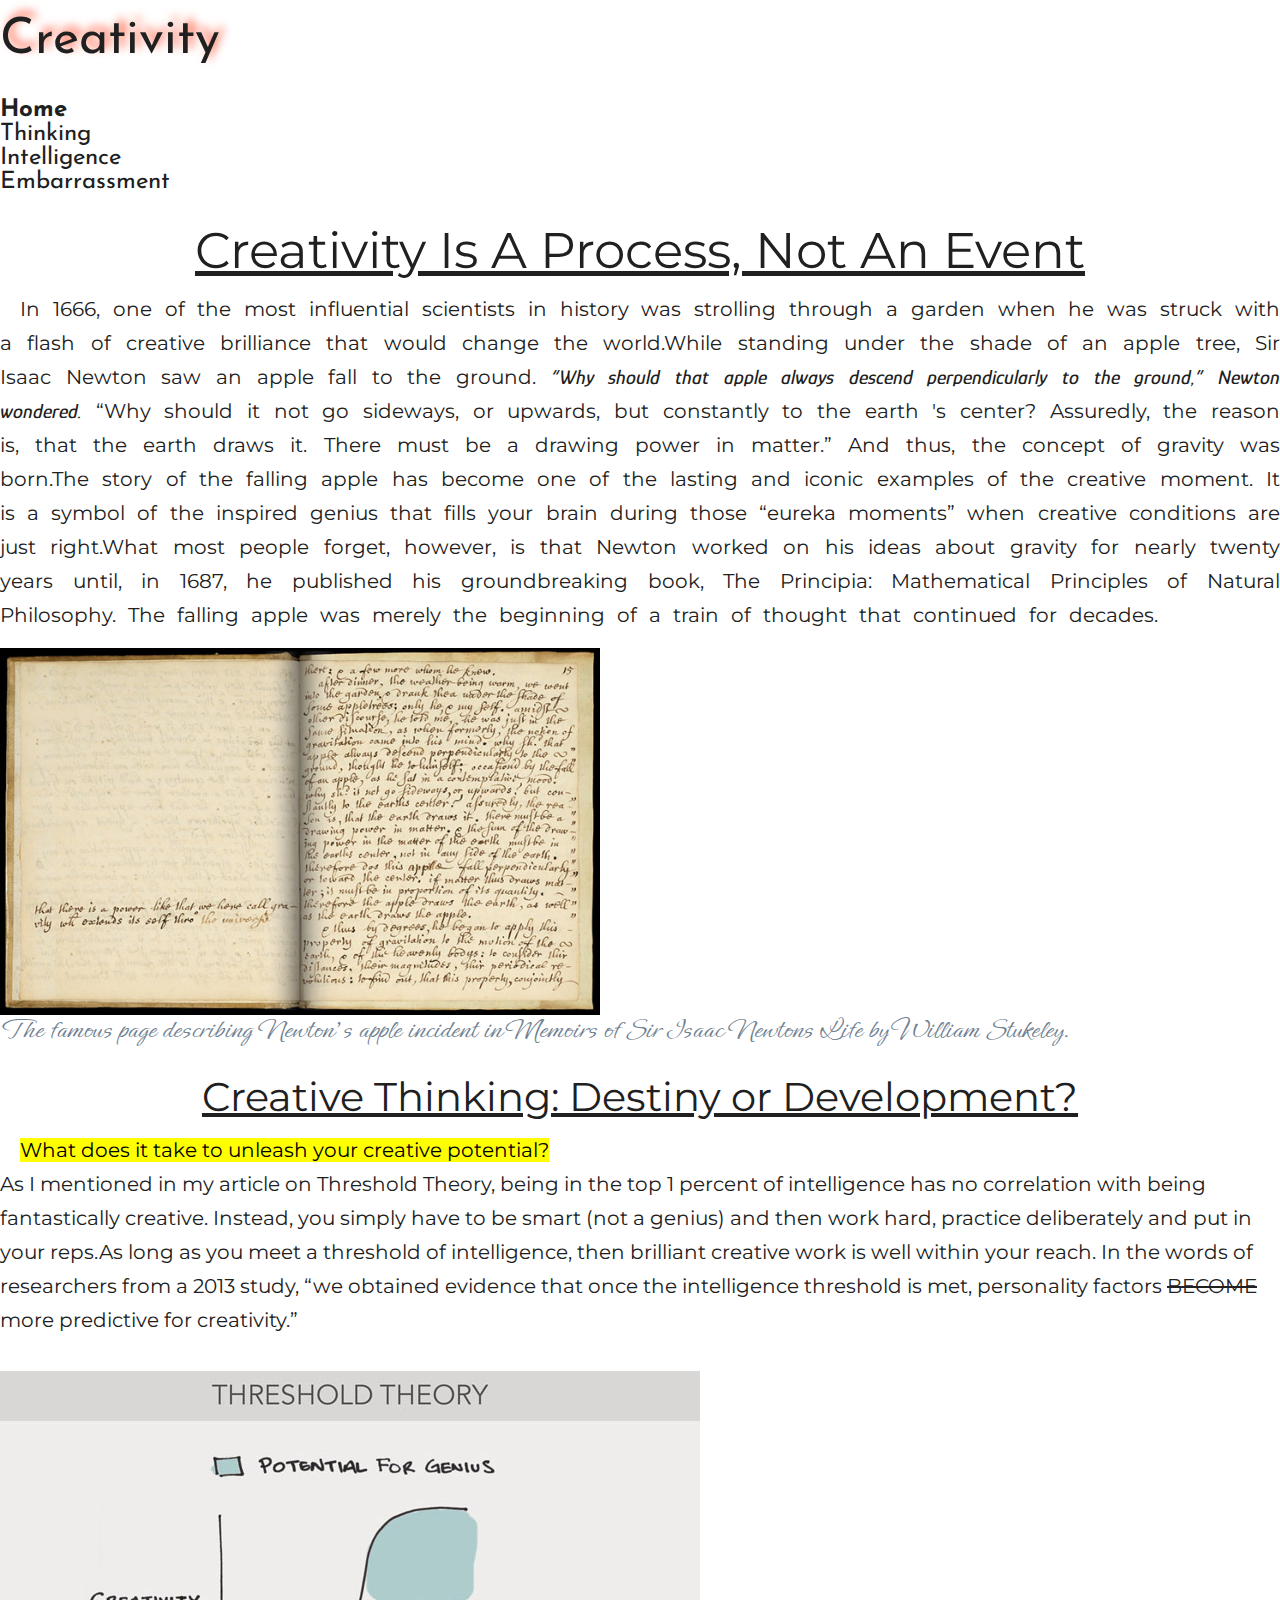
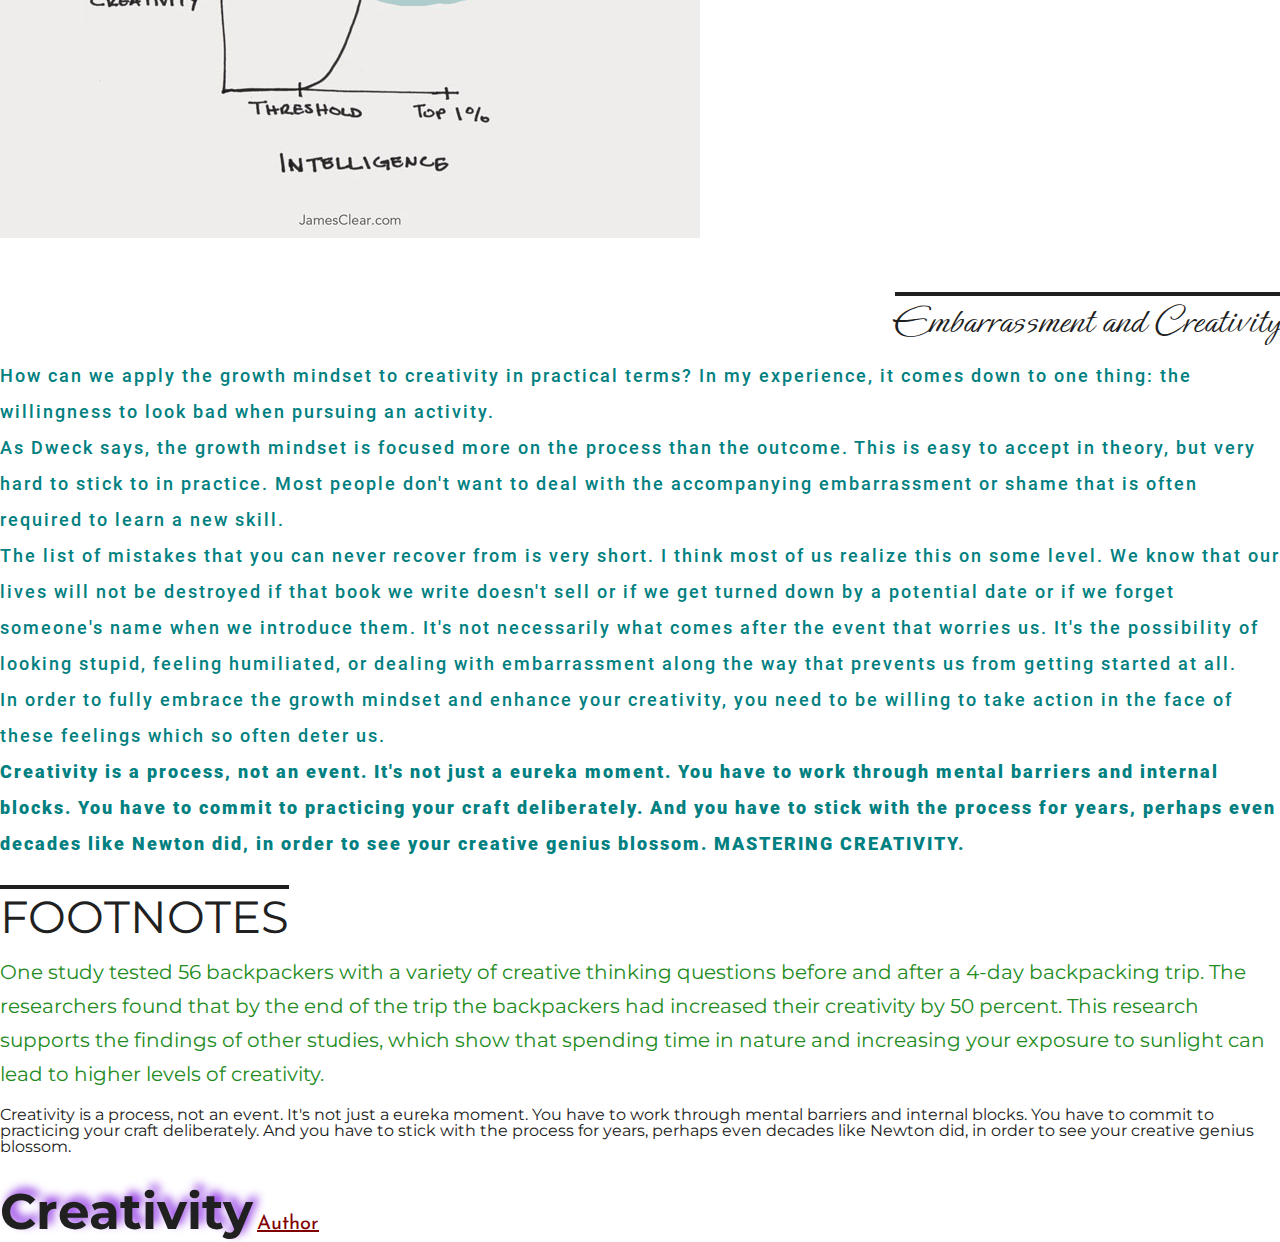
<file: index.html>
<!DOCTYPE html>
<html lang="en">
<head>
	<meta charset="UTF-8">
	<meta name="viewport" content="width=device-width, initial-scale=1.0">
	<link rel="stylesheet" href="css/style.css">
	<link rel="preconnect" href="https://fonts.googleapis.com">
	<link rel="preconnect" href="https://fonts.gstatic.com" crossorigin>
	<link href="https://fonts.googleapis.com/css2?family=Josefin+Sans:wght@300&display=swap" rel="stylesheet">
	<link href="https://fonts.googleapis.com/css?family=Montserrat:regular" rel="stylesheet" />
	<title>lesson-css</title>
</head>
<body>
	<header class="header">
		<br>
		<a href="index.html" class="logo">Creativity</a>
		<br>
		<br>
		<br>
		<nav class="menu">
			<ul class="list">
				<li class="item">
					<a href="#" class="link active">Home</a>
				</li>
				<li class="item">
					<a href="#" class="link">Thinking</a>
				</li>
				<li class="item">
					<a href="#" class="link">Intelligence</a>
				</li>
				<li class="item">
					<a href="#" class="link">Embarrassment</a>
				</li>
			</ul>
		</nav>
		<br>
		<br>
	</header>
	<main class="page">
		<div class="page-thinking">
			<h1 class="thinking-title">Creativity Is a Process, Not an Event</h1>
			<br>
			<p class="thinking-text">In 1666, one of the most influential scientists in history was strolling through a garden when he was struck with a flash of creative brilliance that would change the world.While standing under the shade of an apple tree, Sir Isaac Newton saw an apple fall to the ground. <span class="style">“Why should that apple always descend perpendicularly to the ground,” Newton wondered.</span> “Why should it not go sideways, or upwards, but constantly to the earth 's center? Assuredly, the reason is, that the earth draws it. There must be a drawing power in matter.”
			And thus, the concept of gravity was born.The story of the falling apple has become one of the lasting and iconic examples of the creative moment. It is a symbol of the inspired genius that fills your brain during those “eureka moments” when creative conditions are just right.What most people forget, however, is that Newton worked on his ideas about gravity for nearly twenty years until, in 1687, he published his groundbreaking book, The Principia: Mathematical Principles of Natural Philosophy. The falling apple was merely the beginning of a train of thought that continued for decades.</p>
			<br>
			<img width='600' class="thinking-image" src="img/memoirs-of-sir-isaac-newtons-life-by-william-stukeley.jpg" alt="image of Newton's book">
			<p class="subtitle">The famous page describing Newton's apple incident in Memoirs of Sir Isaac Newtons Life by William Stukeley.</p>
		</div>
		<br>
		<br>
		<div class="page-intelligence">
			<h2>Creative Thinking: Destiny or Development?</h2>
			<br>
			<p class="intelligence-text">
				<mark>What does it take to unleash your creative potential?</mark> <br> As I mentioned in my article on Threshold Theory, being in the top 1 percent of intelligence has no correlation with being fantastically creative. Instead, you simply have to be smart (not a genius) and then work hard, practice deliberately and put in your reps.As long as you meet a threshold of intelligence, then brilliant creative work is well within your reach. In the words of researchers from a 2013 study, “we obtained evidence that once the intelligence threshold is met, personality factors <span class="line">become</span> more predictive for creativity.”
				<br>
				<br>
				<img src="img/threshold-theory.jpg" alt="image: threshold theory ">
			</p>
		</div>
		<br>
		<br>
		<div class="page-embarrassment">
			<br>
			<br>
			<h3>Embarrassment and Creativity</h3>
			<br>
			<p>
				How can we apply the growth mindset to creativity in practical terms? In my experience, it comes down to one thing: the willingness to look bad when pursuing an activity. <br>As Dweck says, the growth mindset is focused more on the process than the outcome. This is easy to accept in theory, but very hard to stick to in practice. Most people don't want to deal with the accompanying embarrassment or shame that is often required to learn a new skill. <br>The list of mistakes that you can never recover from is very short. I think most of us realize this on some level. We know that our lives will not be destroyed if that book we write doesn't sell or if we get turned down by a potential date or if we forget someone's name when we introduce them. It's not necessarily what comes after the event that worries us. It's the possibility of looking stupid, feeling humiliated, or dealing with embarrassment along the way that prevents us from getting started at all. <br>In order to fully embrace the growth mindset and enhance your creativity, you need to be willing to take action in the face of these feelings which so often deter us.
			</p>
			<p id="process">
				Creativity is a process, not an event. It's not just a eureka moment. You have to work through mental barriers and internal blocks. You have to commit to practicing your craft deliberately. And you have to stick with the process for years, perhaps even decades like Newton did, in order to see your creative genius blossom. <span class="stick">Mastering Creativity.</span>
			</p>
		</div>
		<br>
		<br>
		<div class="page-memory">
			<h2 >FOOTNOTES</h2>
			<br>
			<p>
				One study tested 56 backpackers with a variety of creative thinking questions before and after a 4-day backpacking trip. The researchers found that by the end of the trip the backpackers had increased their creativity by 50 percent. This research supports the findings of other studies, which show that spending time in nature and increasing your exposure to sunlight can lead to higher levels of creativity.
			</p>
			<br>
			<div class="memory-body">
				<p>Creativity is a process, not an event. It's not just a eureka moment. You have to work through mental barriers and internal blocks. You have to commit to practicing your craft deliberately. And you have to stick with the process for years, perhaps even decades like Newton did, in order to see your creative genius blossom.</p>
			</div>
		</div>
		<br>
		<br>
	</main>
	<footer class="footer">
		<a href="index.html" class="logo footer-logo">Creativity</a>
		<a class="author" href="https://shrift.pro/shrift/ephesis_regular" target="_blank">Author</a>
	</footer>
</body>
</html>
</file>
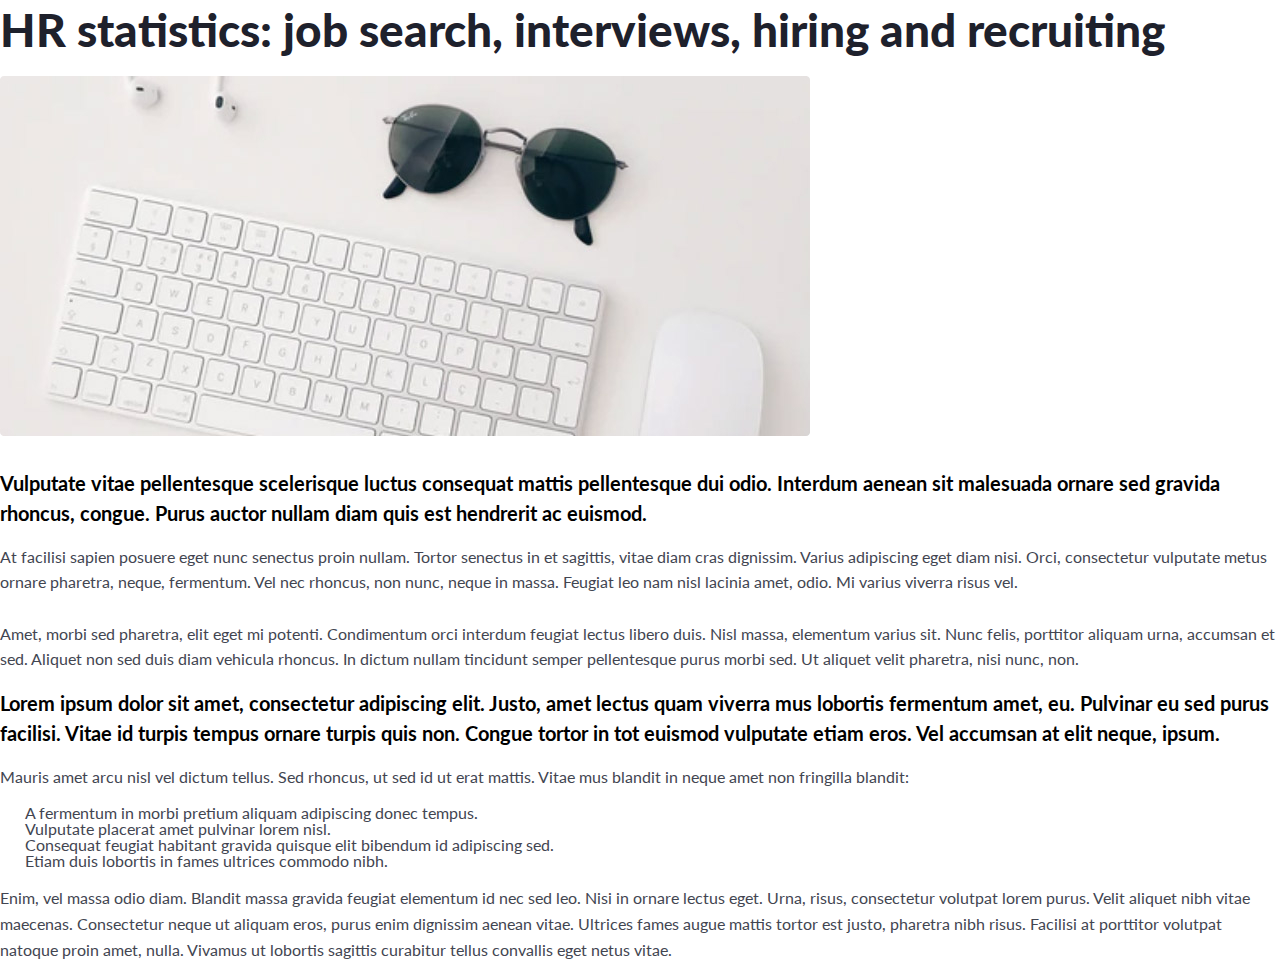
<file: blog.html>
<!DOCTYPE html>
<html lang="en">
<head>
	<meta charset="UTF-8">
	<meta name="viewport" content="width=device-width, initial-scale=1.0">
	<title>Blog</title>
	<link rel="stylesheet" href="css/blog.css">
</head>
<body>
	<div class="article">
		<h1 class="article-title">HR statistics: job search,  interviews, hiring and recruiting</h1>
		<br>
		<img src="img/content.jpg" alt="image: content" class="article-image">
		<br>
		<br>
		<br>
		<p class="article-text-bold">Vulputate vitae pellentesque scelerisque luctus consequat mattis pellentesque dui odio. Interdum aenean sit malesuada ornare sed gravida rhoncus, congue. Purus auctor nullam diam quis est hendrerit ac euismod. </p>
		<br>
		<p class="article-text">At facilisi sapien posuere eget nunc senectus proin nullam. Tortor senectus in et sagittis, vitae diam cras dignissim. Varius adipiscing eget diam nisi. Orci, consectetur vulputate metus ornare pharetra, neque, fermentum. Vel nec rhoncus, non nunc, neque in massa. Feugiat leo nam nisl lacinia amet, odio. Mi varius viverra risus vel.
		<br>
		<br>
		Amet, morbi sed pharetra, elit eget mi potenti. Condimentum orci interdum feugiat lectus libero duis. Nisl massa, elementum varius sit. Nunc felis, porttitor aliquam urna, accumsan et sed. Aliquet non sed duis diam vehicula rhoncus. In dictum nullam tincidunt semper pellentesque purus morbi sed. Ut aliquet velit pharetra, nisi nunc, non.</p>
		<br>
		<p class="article-text-bold">Lorem ipsum dolor sit amet, consectetur adipiscing elit. Justo, amet lectus quam viverra mus lobortis fermentum amet, eu. Pulvinar eu sed purus  facilisi. Vitae id turpis tempus ornare turpis quis non. Congue tortor in tot euismod vulputate etiam eros. Vel accumsan at elit neque, ipsum. </p>
		<br>
		<p class="article-text">
			Mauris amet arcu nisl vel dictum tellus. Sed rhoncus, ut sed id ut erat mattis. Vitae mus blandit in neque amet non fringilla blandit:
		</p>
		<br>
		<ul class="article-list">
			<li class="article-item">
				A fermentum in morbi pretium aliquam adipiscing donec tempus.
			</li>
			<li class="article-item">
				Vulputate placerat amet pulvinar lorem nisl.
			</li>
			<li class="article-item">
				Consequat feugiat habitant gravida quisque elit bibendum id adipiscing sed.
			</li>
			<li class="article-item">
				Etiam duis lobortis in fames ultrices commodo nibh.
			</li>
		</ul>
		<br>
		<p class="article-text">
			Enim, vel massa odio diam. Blandit massa gravida feugiat elementum id nec sed leo. Nisi in ornare lectus eget. Urna, risus, consectetur volutpat lorem purus. Velit aliquet nibh vitae maecenas. Consectetur neque ut aliquam eros, purus enim dignissim aenean vitae. Ultrices fames augue mattis tortor est justo, pharetra nibh risus. Facilisi at porttitor volutpat natoque proin amet, nulla. Vivamus ut lobortis sagittis curabitur tellus convallis eget netus vitae.
		</p>
	</div>
</body>
</html>
</file>
<file: css/style.css>
/* Обнуляющий стиль */
@import "nullstyle.css";
/*--------------------------------*/
/* &display=swap */
@import url(https://fonts.googleapis.com/css?family=Glory:500italic&display=swap);
/*--------------------------------*/
@font-face {
	font-family: Ephesis;
	src: url('../fonts/Ephesis-Regular.woff') format('woff'),url('../fonts/Ephesis-Regular.woff2') format('woff2');
	font-weight: 400;
	font-display: swap;
}
@font-face {
	font-family: Roboto;
	src: url('../fonts/Roboto-Black.woff') format('woff'),url('../fonts/Roboto-Black.woff2') format('woff2');
	font-weight: 900;
	font-display: swap;
}
@font-face {
	font-family: Roboto;
	src: url('../fonts/Roboto-Bold.woff') format('woff'),url('../fonts/Roboto-Bold.woff2') format('woff2');
	font-weight: 700;
	font-display: swap;
}
@font-face {
	font-family: Roboto;
	src: url('../fonts/Roboto-Medium.woff') format('woff'),url('../fonts/Roboto-Medium.woff2') format('woff2');
	font-weight: 500;
	font-display: swap;
}
@font-face {
	font-family: Roboto;
	src: url('../fonts/Roboto-Regular.woff') format('woff'),url('../fonts/Roboto-Regular.woff2') format('woff2');
	font-weight: 400;
	font-display: swap;
}
@font-face {
	font-family: Roboto;
	src: url('../fonts/Roboto-Light.woff') format('woff'),url('../fonts/Roboto-Light.woff2') format('woff2');
	font-weight: 300;
	font-display: swap;
}
/*---------------------------------*/
body{
	font-family: "Montserrat", sans-serif;
	font-style: 19px;
	color: #202020;
}
header{
	font-family: 'Josefin Sans', sans-serif;
}
.logo{
	font-size: 50px;
	text-shadow: 5px -5px 10px tomato;
}
.link{
	font-size: 24px;
}
.link.active{
	font-weight: 900;
}
.thinking-title{
	text-transform: capitalize;
	font-size: 50px;
	text-align: center;
	text-decoration: underline;
}
[class*='-text']{
	text-indent: 20px;
	font-size: 20px;
	line-height: 1.7;
}
.thinking-text{
	text-align: justify;
	word-spacing: 7px;
}
.subtitle{
	font-family: Ephesis, monospace;
	font-size: 30px;
	color: slategrey;
	white-space: nowrap;
}
.page-intelligence h2 {
	text-align: center;
	font-size: 40px;
	text-decoration: underline;
}
.line{
	text-decoration:line-through;
	text-transform: uppercase;
}
h3 {
	font-family: Ephesis, monospace;
	font-size: 40px;
	text-align: right;
	text-decoration: overline;
}
.page-embarrassment p{
	line-height: 200%;
	font-size: 18px;
	color: teal;
	font-family: 'Roboto';
	font-weight: 500;
	letter-spacing: 2px;
}
.style{
	font-family: 'Glory', 'Arial', sans-serif ;
	font-style: italic;
	font-weight: 500;
}
.logo.footer-logo{
	font-weight: 700;
	text-shadow: 5px -5px 10px blueviolet;
}
.author{
	white-space: 50px;
	font-size: 20px;
	font-family: 'Josefin Sans', sans-serif;
	color: #800000;
	text-decoration: underline;
}	
#process{
	font-weight: 900;
}
#process .stick{
	text-transform: uppercase;
}
.page-memory > p {
	color: forestgreen;
	line-height: 1.7;
	font-size: 20px;
}
.page-memory h2{
	font-size: 45px;
	text-decoration: overline;
}
</file>
<file: css/blog.css>
@import "nullstyle.css";
@import url(https://fonts.googleapis.com/css?family=Lato:regular,700,900&display=swap);
body{
	font-family: 'Lato',sans-serif;
	font-size: 16px;
}

.article-title {
	font-weight: 900;
	font-size: 46px;
	line-height: 130%;
	color: #1E212C;
}
.article-text-bold {
	font-weight: 700;
	font-size: 20px;
	line-height: 150%;
}
.article-text {
	color: #424551;
	line-height: 160%;
}
.article-item{
	text-indent: 25px;
	color: #424551;
}
</file>
